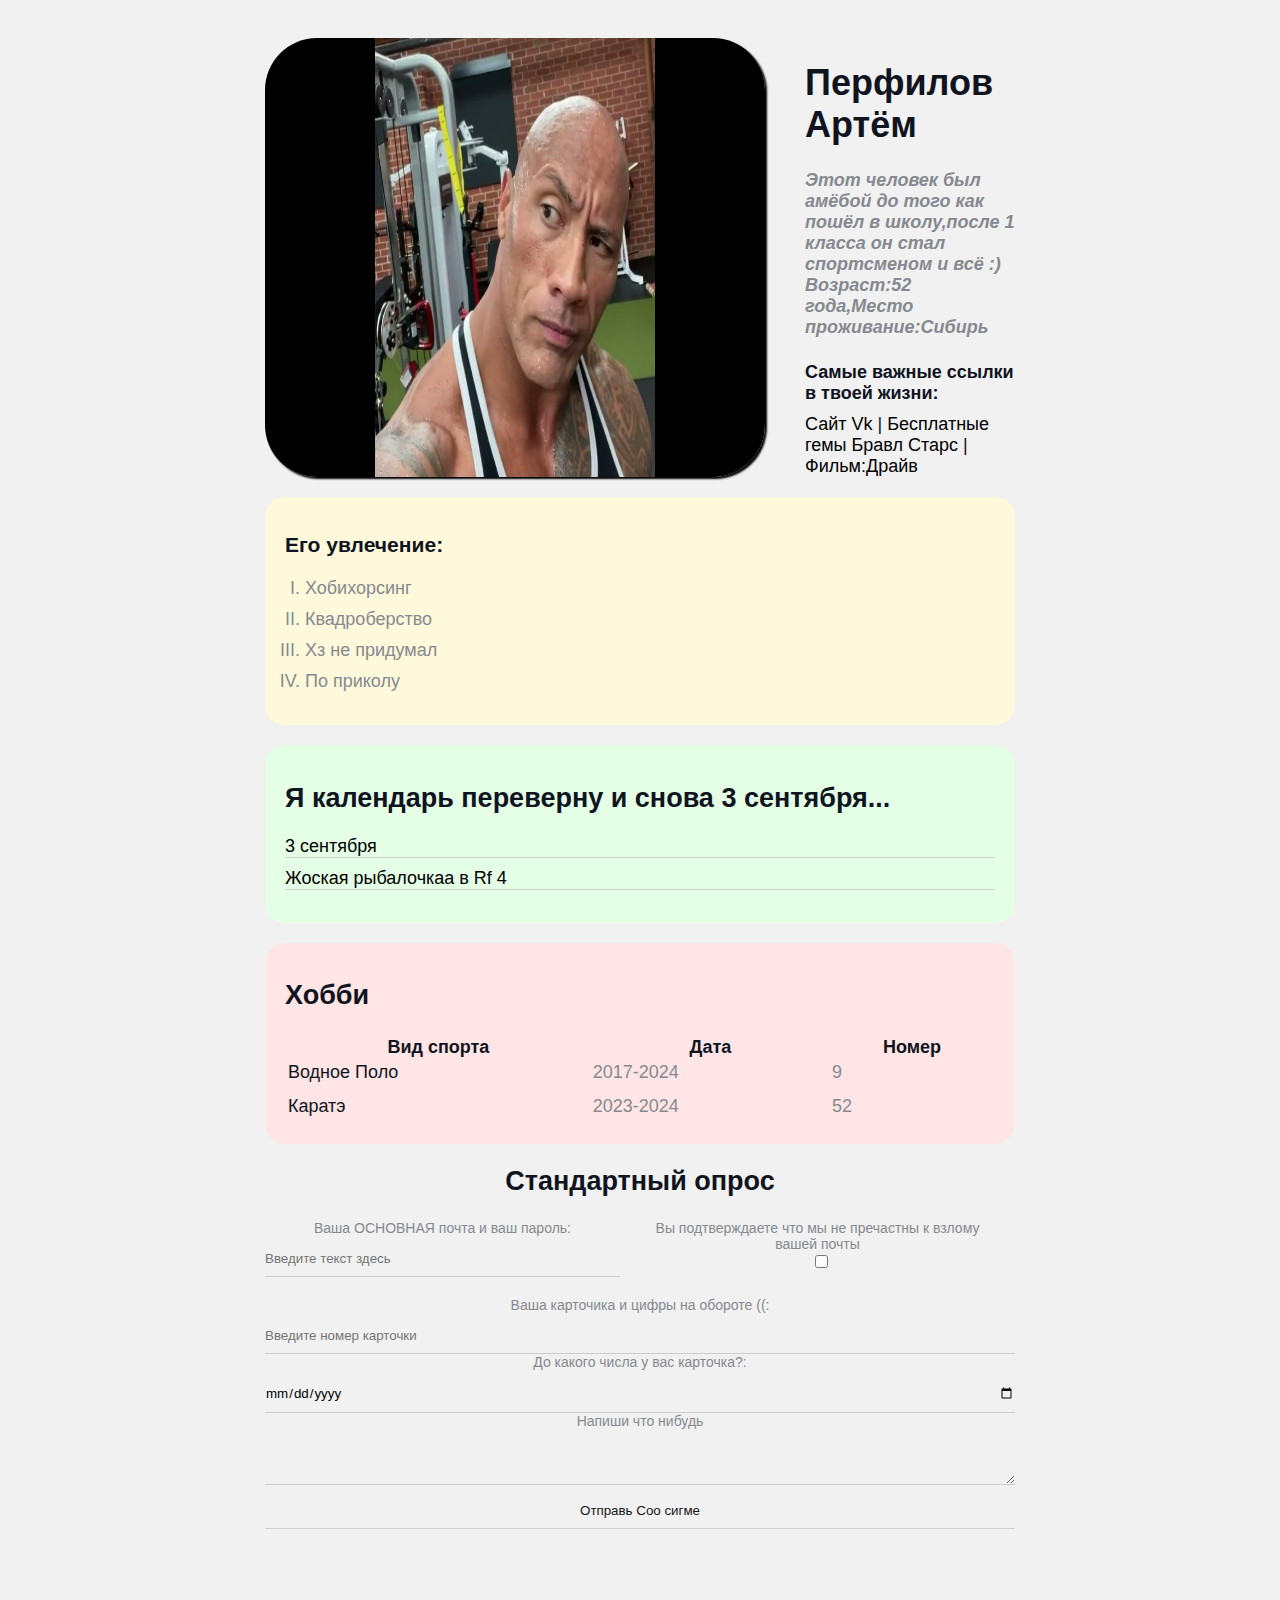
<file: index.html>
<!DOCTYPE html>
<html lang="en">
<head>
    <meta charset="UTF-8">
    <meta name="viewport" content="width=device-width, initial-scale=1.0">
    <title>Project Portfolio</title>
   <link  href="styles.css"
    rel="stylesheet" />
</head>
<body>
 <div class="try">
 <div class="info">
    <img src="скала дуэйн джонс.jpg" alt="Дуэйн Джонс (мем)"
     class="sigma"/> 

     <div class="info-text">
     <h1>Перфилов Артём</h1>
     <p> Этот человек был амёбой до того как пошёл в школу,после 1 класса он стал спортсменом и всё :) </p>
     <p><strong>Возраст:52 года</strong>,Место проживание:Сибирь</p>


     <h4>Самые важные ссылки в твоей жизни:</h4>
     
     <a href="https://vk.com/" target="_blank">Сайт Vk</a>
     |
     <a href="https://yandex.ru/video/preview/5358267471053482284?text=Рикролл%2010%20часов&path=yandex_search&parent-reqid=1725885198591732-2240740883134301068-balancer-l7leveler-kubr-yp-sas-251-BAL&from_type=vast" target="_blank">Бесплатные гемы Бравл Старс</a>
     |
     <a href="https://yandex.ru/video/preview/15640078960680860916?from=tabbar&nohost=www.youtube.com&reqid=1726144598108499-13366656026535574123-balancer-l7leveler-kubr-yp-sas-265-BAL&text" target="_blank">Фильм:Драйв</a>
    
    </div>

 </div>

 <div class="hobby bg-yellow">
<h3>Его увлечение:</h3>

<ol type="I" class="list">

<li>Хобихорсинг</li>

<li>Квадроберство</li>

<li>Хз не придумал</li>

<li>По приколу</li>

</ol>

</div>


<div class="hobby bg-green">
<h2>Я календарь переверну и снова 3 сентября...</h2>
<ul class="youtube">
  <li>
    <a href="https://youtu.be/PQ02jz-UgeA?si=eEha41ODMMu5SDVY" target="_blank">3 сентября</a>
  </li>
  <li>
   <a href="https://www.youtube.com/watch?v=zfrXtCsb_YQ">Жоская рыбалочкаа в Rf 4</a>
  </li>
</ul>
</div>

<div class="hobby bg-red">

<h2>Хобби</h2>



<table class="table">

<tr>
  <th>Вид спорта</th>
  <th>Дата</th>
  <th>Номер</th>
</tr>

<tr>
  <td>Водное Поло</td>
  <td>2017-2024</td>
  <td>9</td>
</tr>

<tr>
    <td>Каратэ</td>
    <td>2023-2024</td>
    <td>52</td>
</tr>

</table>
</div>

<div class="svas">
<h2>Стандартный опрос</h2>

<form>
 <div class="row">
  <div class="form-group">
 <label for="Tobey Maguire">Ваша ОСНОВНАЯ почта и ваш пароль:</label>
 <input type="text" id="Tobey Maguire" placeholder="Введите текст здесь">
</div>

 
<div class="form-group">
 <label>Вы подтверждаете что мы не пречастны к взлому вашей почты</label>
 <input type="checkbox">
</div>
</div>

<div class="form-group">
 <label for="Tobey Maguire">Ваша карточика и цифры на обороте ((:</label>
 <input type="text" id="Tobey Maguire" placeholder="Введите номер карточки">
</div>

<div class="form-group">
 <label>До какого числа у вас карточка?:</label>
 <input type="date">
</div>

 <div class="form-group">
 <label for="Соо">Напиши что нибудь </label>
 <textarea id="Соо"></textarea>
 <input class="btn" type="submit" value="Отправь Соо сигме">
</div>

</form>
</div>
 

 <div style="margin-bottom: 500px;"></div>


</div>
</body>
</html>
</file>
<file: styles.css>
body {
   background-color: #f1f1f1;
    color: #0f141e;

    font-size: 18px;
 font-weight: normal;
 font-family:'Roboto',sans-serif;

  }
   
 a {
 color: rgb(0, 0, 0);
 text-decoration: none
 }

 a:hover {
    text-decoration: underline;
 }

 a:active {
  color: blue;
 }
 


 .sigma {
     width: 500px;
     border-radius: 52px;
     box-shadow: 2px 2px 2px rgba(0,0,0,025);
 } 

 .info {
   display: flex;
   margin-bottom: 20px;
 }

 @media (max-width: 700px;) {
  .info {
   text-align: center;
   display: block;
  }


 }

 .info-text {
   margin-left: 40px;
 }

 .info-text h4 {
  margin-bottom: 10px;
 }

 .info p {
    color: #86898f;
    margin: 0;
    font-style: italic;
    font-weight: bold;
    text-decoration: none;
    text-transform: none;
    letter-spacing: none;
    word-spacing: none;
 }


 .try {
    max-width: 750px;
    margin: auto;
    padding-top: 30px;
 }


/*.link {
    background: red;
    padding: 15px;
    margin: 20px; 

    border: 5px solid blue;
    border-bottom-style: dotted;
 }
 */

 .bg-yellow {
 background: #fff9dc;
 }

 .bg-green {
   background: #e5ffe7;
   }

   .bg-red {
   background: #ffe5e5;
   }

 .hobby{
 padding: 15px 20px;
 margin-bottom: 20px;
 border-radius: 20px;
 }

 .card h2 {
 margin-bottom: 10px;
 }

 .list {
 padding: 0 20px;
 }

 .list li {
   color: #86898f;
   margin-bottom: 10px; 
 }
 
 .table {
  width: 100%;
 }

 .table td {
   padding-bottom:  10px;
 }

  .table td:nth-child(2) , .table td:nth-child(3) {
    color: #86898f;
  }

  .youtube {
   list-style:none;
   padding: 0;
  }
  
  .youtube li {
   margin-bottom: 10px;
   /* padding-bottom: 5; */
   border-bottom: 1px solid #ccc;
  }

  .svas {
   text-align: center;
  }

 .form-group {
   display: block;
   font-size: 14px;
   color: #86898f;
 }

 .form-group input,
 .form-group textarea {  
   width: 100%;
   box-sizing: border-box;
   border: none;
    background: transparent; 
   border-bottom: 1px solid #ccc;
   color: 000;
   padding: 15px 0 10px;
   outline: none;
   font-family: inherit;
 }

 .row {
   display: flex;
   margin-bottom: 20px;
 }

 .row > .form-group {
   width: 50%;
   margin-right: 20px;
 }

 .btn {
   background: #000000;
   padding: 15px 20px;
   color: #000000;
   border: none;
   font-family: inherit;
   cursor: pointer;
 }

 .btn {
   opacity: 0.9;
 }
</file>
